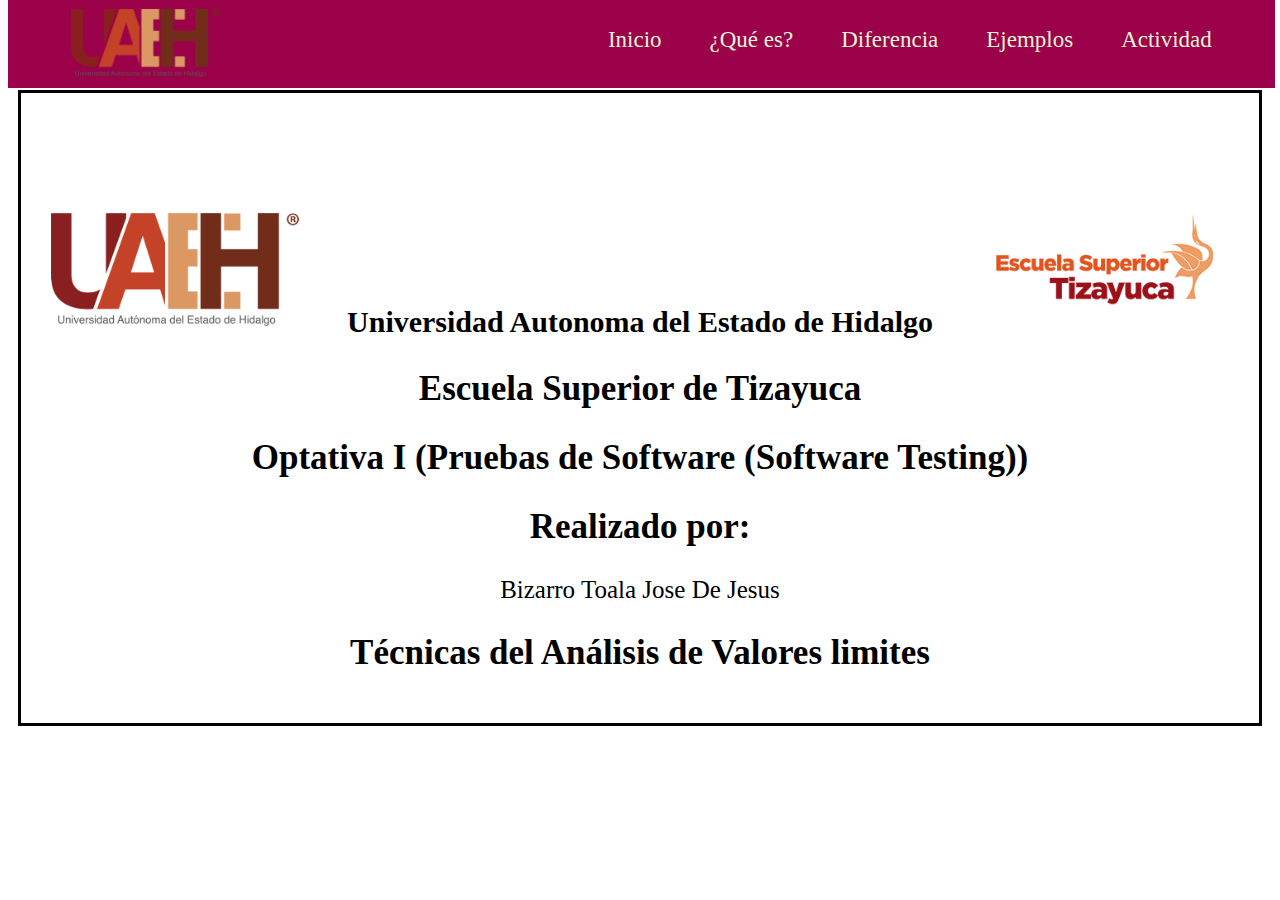
<file: index.html>
<!DOCTYPE html>
<html lang="en">
<head>
    <meta charset="UTF-8">
    <meta http-equiv="X-UA-Compatible" content="IE=edge">
    <meta name="viewport" content="width=device-width, initial-scale=1.0">
    <meta name="title" content="Tecnica del analisis de valores limite">
    <meta name="author" content="Bizarro Toala Jose De Jesus">
    <link rel="stylesheet" href="CSS/estilos.css">
    <title>Valor Limite</title>
</head>

<body>
        <section>
            <nav class="nav">
                <div class="nav-container">
                    <img src="Image/UAEH.png" class="nav-uaeh">
                    <div class="nav-menu">
                        <li class="nav-menu"><a href="index.html" class="nav-a">Inicio</a></li>
                        <li class="nav-menu"><a href="Definicion.html" class="nav-a">¿Qué es?</a></li>
                        <li class="nav-menu"><a href="Diferencia.html" class="nav-a">Diferencia</a></li>
                        <li class="nav-menu"><a href="Ejemplo.html" class="nav-a">Ejemplos</a></li>
                        <li class="nav-menu"><a href="Actividad.html" class="nav-a">Actividad</a></li>
                    </div>
                </div>
            </nav>
        </section>

        <br><br><br><br>

        <section class="section-borde">

            <img src="Image/UAEH.png" class="UAEH">
            <img src="Image/Tizayuca.png" class="ESTi">
            <br><br><br><br>
            <section class="section-portada">
                <h3>Universidad Autonoma del Estado de Hidalgo</h3>
                <h2>Escuela Superior de Tizayuca</h2>
                <h2>Optativa I (Pruebas de Software (Software Testing))</h2>
                <h2>Realizado por:</h2>
                <p>Bizarro Toala Jose De Jesus</p>
                <h2>Técnicas del Análisis de Valores limites</h2>
            </section>
        </section>
</body>
</html>
</file>
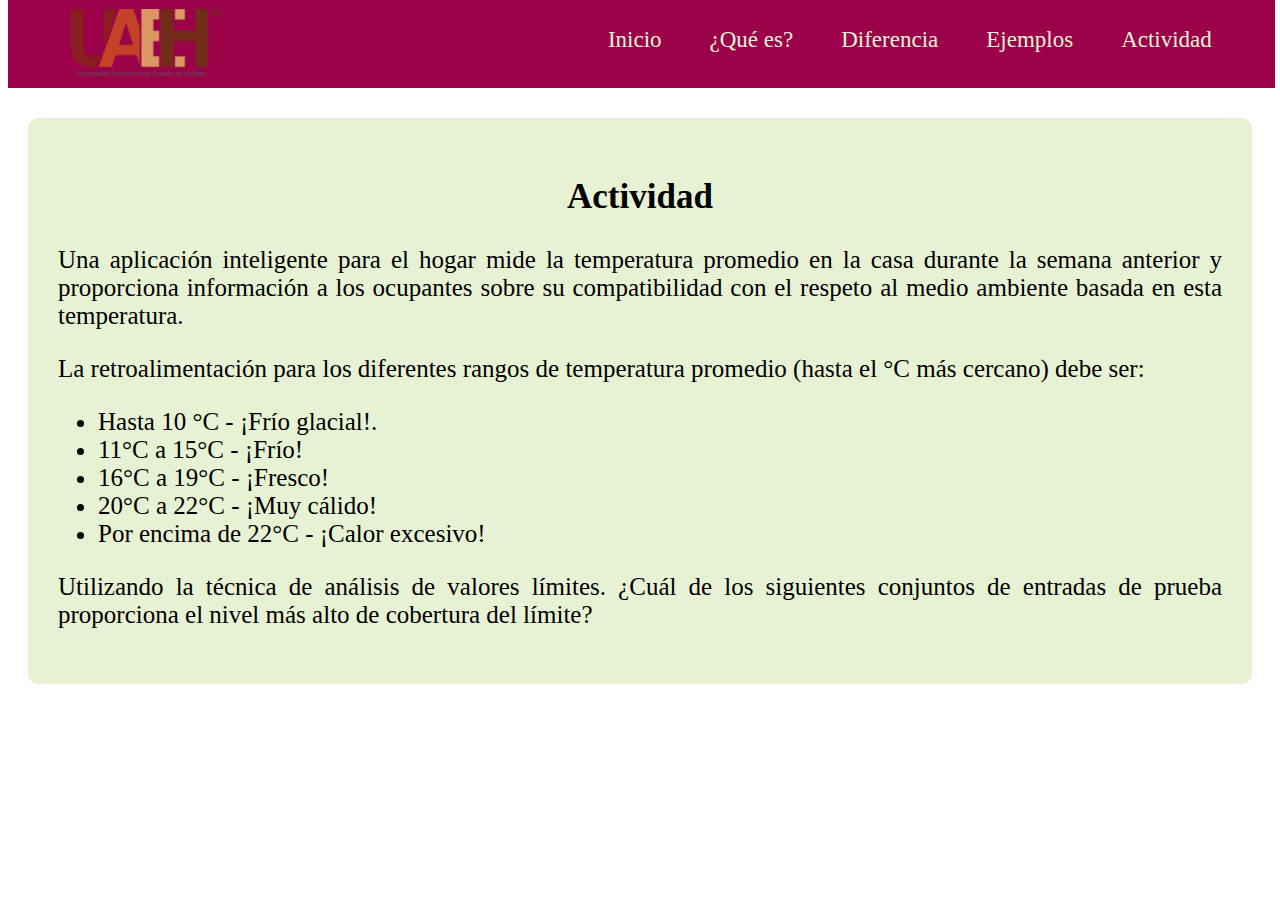
<file: Actividad.html>
<!DOCTYPE html>
<html lang="en">
<head>
    <meta charset="UTF-8">
    <meta http-equiv="X-UA-Compatible" content="IE=edge">
    <meta name="viewport" content="width=device-width, initial-scale=1.0">
    <meta name="title" content="Tecnica del analisis de valores limite">
    <meta name="author" content="Bizarro Toala Jose De Jesus">
    <link rel="stylesheet" href="CSS/estilos.css">
    <title>Valor Limite</title>
</head>
<body>
    <section>
        <nav class="nav">
            <div class="nav-container">
                <img src="Image/UAEH.png" alt="UAEH" class="nav-uaeh">
                <div class="nav-menu">
                    <li class="nav-menu"><a href="index.html" class="nav-a">Inicio</a></li>
                    <li class="nav-menu"><a href="Definicion.html" class="nav-a">¿Qué es?</a></li>
                    <li class="nav-menu"><a href="Diferencia.html" class="nav-a">Diferencia</a></li>
                    <li class="nav-menu"><a href="Ejemplo.html" class="nav-a">Ejemplos</a></li>
                    <li class="nav-menu"><a href="Actividad.html" class="nav-a">Actividad</a></li>
                </div>
            </div>
        </nav>
    </section>

    <section class="section-valores">
        <section class="section">
            <h2>Actividad</h2>
            <p>Una aplicación inteligente para el hogar mide la temperatura promedio en la casa durante la semana anterior y proporciona información a los ocupantes sobre su compatibilidad con el respeto al medio ambiente basada en esta temperatura.</p>
            <p>La retroalimentación para los diferentes rangos de temperatura promedio (hasta el °C más cercano) debe ser:</p>
            <ul>
                <li>Hasta 10 °C - ¡Frío glacial!.</li>
                <li>11°C a 15°C - ¡Frío!</li>
                <li>16°C a 19°C - ¡Fresco!</li>
                <li>20°C a 22°C - ¡Muy cálido!</li>
                <li>Por encima de 22°C - ¡Calor excesivo!</li>
            </ul>
            <p>Utilizando la técnica de análisis de valores límites. ¿Cuál de los siguientes conjuntos de entradas de prueba proporciona el nivel más alto de cobertura del límite?</p>
            <!-- <ol type="a">
                <li>o°C, 11°C, 20°C, 22°C, 23°C</li>
                <li>9°C, 15°C, 19°C, 23°C, 100°C</li>
                <li>10°C, 16°C, 19°C, 22°C, 23°C</li>
                <li>14°C, 15°C, 18°C, 19°C, 21°C, 22°C</li>
            </ol> -->
            </section>
        </section>
    </section>
</body>
</file>
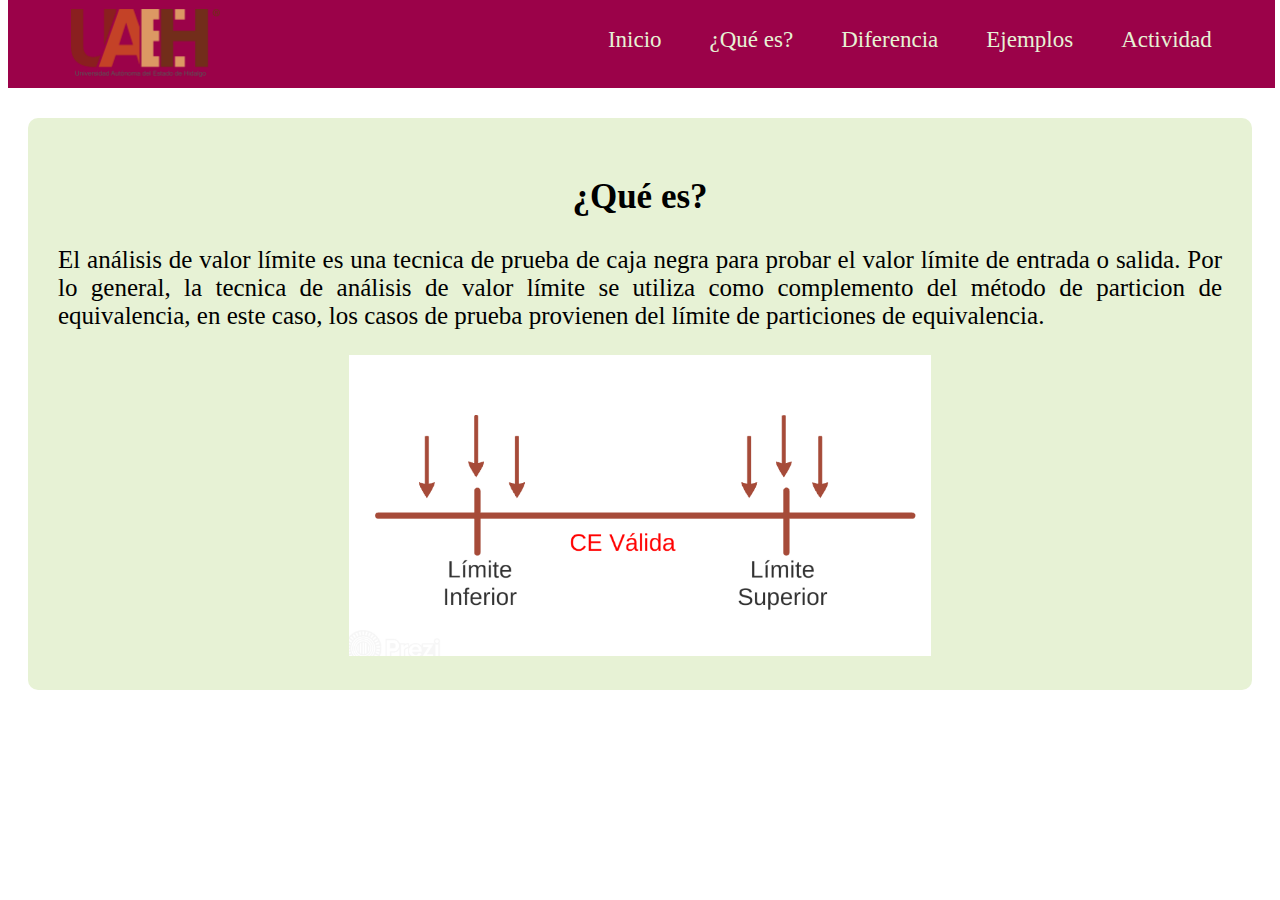
<file: Definicion.html>
<!DOCTYPE html>
<html lang="en">
<head>
    <meta charset="UTF-8">
    <meta http-equiv="X-UA-Compatible" content="IE=edge">
    <meta name="viewport" content="width=device-width, initial-scale=1.0">
    <meta name="title" content="Tecnica del analisis de valores limite">
    <meta name="author" content="Bizarro Toala Jose De Jesus">
    <link rel="stylesheet" href="CSS/estilos.css">
    <title>Valor Limite</title>
</head>
<body>
    <section>
        <nav class="nav">
            <div class="nav-container">
                <img src="Image/UAEH.png" alt="UAEH" class="nav-uaeh">
                <div class="nav-menu">
                    <li class="nav-menu"><a href="index.html" class="nav-a">Inicio</a></li>
                    <li class="nav-menu"><a href="Definicion.html" class="nav-a">¿Qué es?</a></li>
                    <li class="nav-menu"><a href="Diferencia.html" class="nav-a">Diferencia</a></li>
                    <li class="nav-menu"><a href="Ejemplo.html" class="nav-a">Ejemplos</a></li>
                    <li class="nav-menu"><a href="Actividad.html" class="nav-a">Actividad</a></li>
                </div>
            </div>
        </nav>
    </section>

    <section class="section-valores">
        <section class="section">
                <h2>¿Qué es?</h2>
                <p>El análisis de valor límite es una tecnica de prueba de caja negra para probar el valor límite de entrada o salida. Por lo general, la tecnica de análisis de valor límite se utiliza como complemento del método de particion de equivalencia, en este caso, los casos de prueba provienen del límite de particiones de equivalencia.</p>
                <center><img class="img-valor2" src="Image/valor2.png"></center>
            </section>
        </section>
    </section>
</body>
</file>
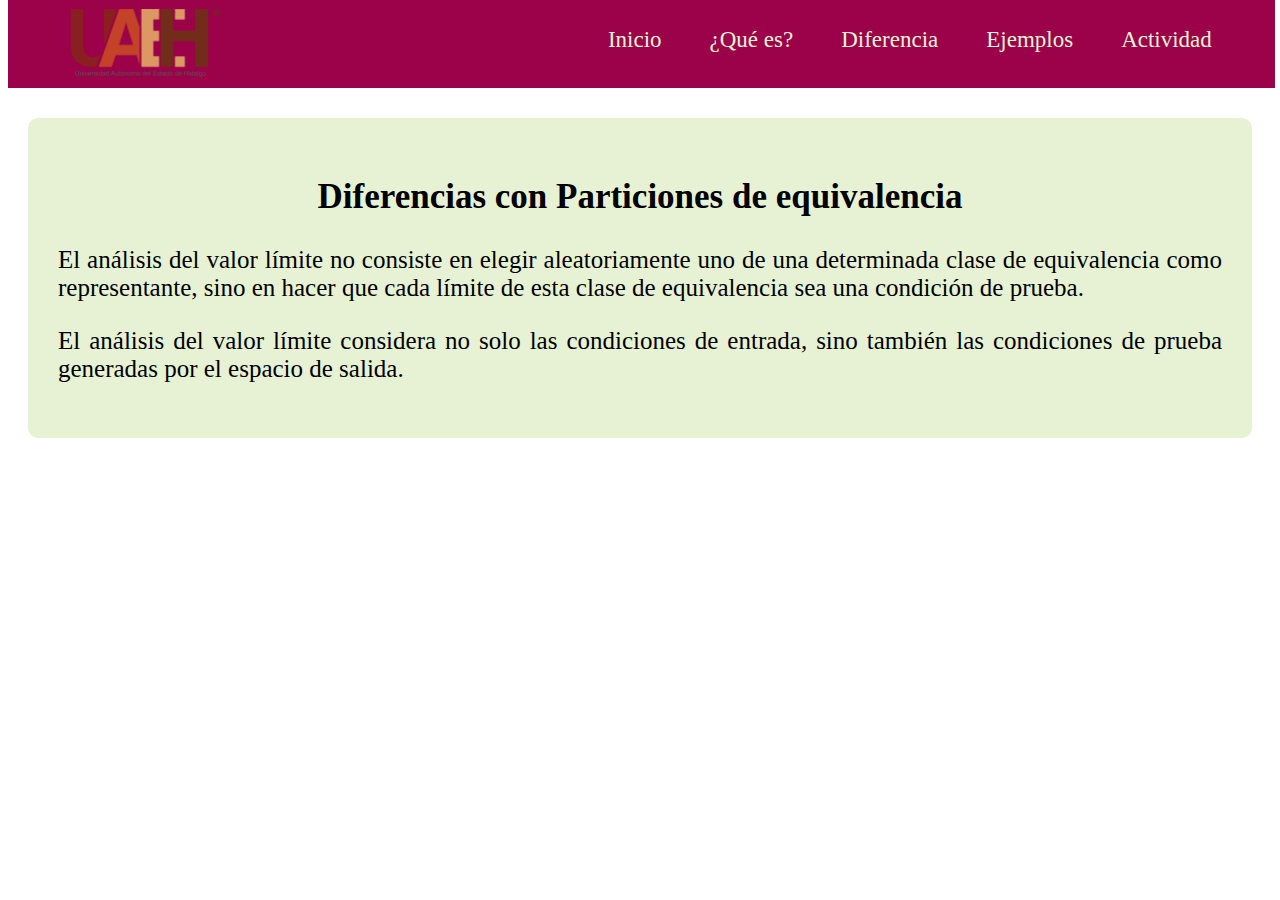
<file: Diferencia.html>
<!DOCTYPE html>
<html lang="en">
<head>
    <meta charset="UTF-8">
    <meta http-equiv="X-UA-Compatible" content="IE=edge">
    <meta name="viewport" content="width=device-width, initial-scale=1.0">
    <meta name="title" content="Tecnica del analisis de valores limite">
    <meta name="author" content="Bizarro Toala Jose De Jesus">
    <link rel="stylesheet" href="CSS/estilos.css">
    <title>Valor Limite</title>
</head>
<body>
    <section>
        <nav class="nav">
            <div class="nav-container">
                <img src="Image/UAEH.png" alt="UAEH" class="nav-uaeh">
                <div class="nav-menu">
                    <li class="nav-menu"><a href="index.html" class="nav-a">Inicio</a></li>
                    <li class="nav-menu"><a href="Definicion.html" class="nav-a">¿Qué es?</a></li>
                    <li class="nav-menu"><a href="Diferencia.html" class="nav-a">Diferencia</a></li>
                    <li class="nav-menu"><a href="Ejemplo.html" class="nav-a">Ejemplos</a></li>
                    <li class="nav-menu"><a href="Actividad.html" class="nav-a">Actividad</a></li>
                </div>
            </div>
        </nav>
    </section>

    <section class="section-valores">
        <section class="section">
                <h2>Diferencias con Particiones de equivalencia</h2>
                <p>El análisis del valor límite no consiste en elegir aleatoriamente uno de una determinada clase de equivalencia como representante, sino en hacer que cada límite de esta clase de equivalencia sea una condición de prueba.</p>
                <p>El análisis del valor límite considera no solo las condiciones de entrada, sino también las condiciones de prueba generadas por el espacio de salida.</p>
            </section>
        </section>
    </section>
</body>
</file>
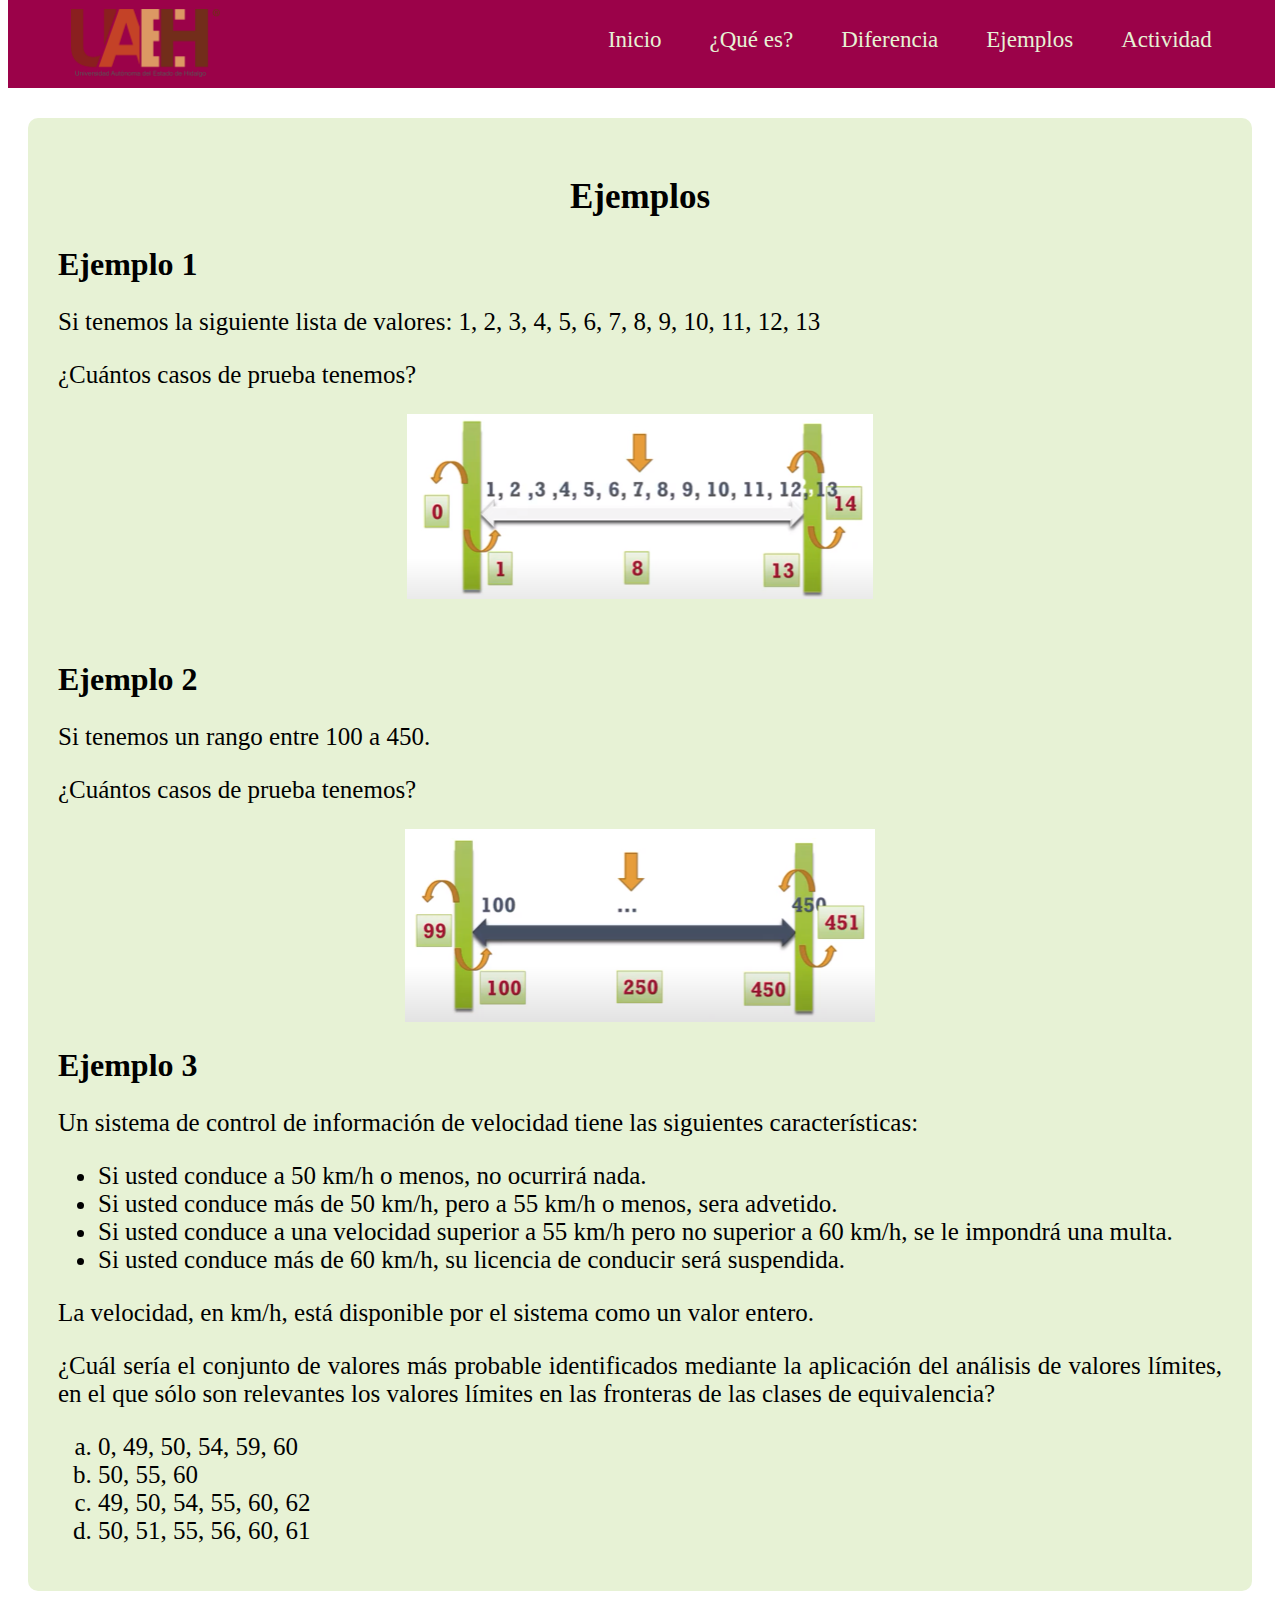
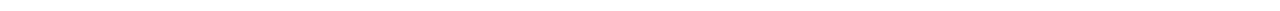
<file: Ejemplo.html>
<!DOCTYPE html>
<html lang="en">
<head>
    <meta charset="UTF-8">
    <meta http-equiv="X-UA-Compatible" content="IE=edge">
    <meta name="viewport" content="width=device-width, initial-scale=1.0">
    <meta name="title" content="Tecnica del analisis de valores limite">
    <meta name="author" content="Bizarro Toala Jose De Jesus">
    <link rel="stylesheet" href="CSS/estilos.css">
    <title>Valor Limite</title>
</head>
<body>
    <section>
        <nav class="nav">
            <div class="nav-container">
                <img src="Image/UAEH.png" alt="UAEH" class="nav-uaeh">
                <div class="nav-menu">
                    <li class="nav-menu"><a href="index.html" class="nav-a">Inicio</a></li>
                    <li class="nav-menu"><a href="Definicion.html" class="nav-a">¿Qué es?</a></li>
                    <li class="nav-menu"><a href="Diferencia.html" class="nav-a">Diferencia</a></li>
                    <li class="nav-menu"><a href="Ejemplo.html" class="nav-a">Ejemplos</a></li>
                    <li class="nav-menu"><a href="Actividad.html" class="nav-a">Actividad</a></li>
                </div>
            </div>
        </nav>
    </section>

    <section class="section-valores">
        <section class="section">
            <h2>Ejemplos</h2>
            <h1>Ejemplo 1</h1>
            <p>Si tenemos la siguiente lista de valores: 1, 2, 3, 4, 5, 6, 7, 8, 9, 10, 11, 12, 13</p>
            <p>¿Cuántos casos de prueba tenemos?</p>
            <center><img src="Image/Ejemplo1.png"></center>
            <br>
            <br>
            <h1>Ejemplo 2</h1>
            <p>Si tenemos un rango entre 100 a 450.</p>
            <p>¿Cuántos casos de prueba tenemos?</p>
            <center><img src="Image/Ejemplo2.png"></center>
            <h1>Ejemplo 3</h1>
            <p>Un sistema de control de información de velocidad tiene las siguientes características:</p>
            <ul>
                <li>Si usted conduce a 50 km/h o menos, no ocurrirá nada.</li>
                <li>Si usted conduce más de 50 km/h, pero a 55 km/h o menos, sera advetido.</li>
                <li>Si usted conduce a una velocidad superior a 55 km/h pero no superior a 60 km/h, se le impondrá una multa.</li>
                <li>Si usted conduce más de 60 km/h, su licencia de conducir será suspendida.</li>
            </ul>
            <p>La velocidad, en km/h, está disponible por el sistema como un valor entero.</p>
            <p>¿Cuál sería el conjunto de valores más probable identificados mediante la aplicación del análisis de valores límites, en el que sólo son relevantes los valores límites en las fronteras de las clases de equivalencia?</p>
            <ol type="a">
                <li>0, 49, 50, 54, 59, 60</li>
                <li>50, 55, 60</li>
                <li>49, 50, 54, 55, 60, 62</li>
                <li>50, 51, 55, 56, 60, 61</li>
            </ol>
            </section>
        </section>
    </section>
</body>
</file>
<file: CSS/estilos.css>
General
h1{
    font-size: 50px;
}
h2{
    font-size: 35px;
    text-align: center;
}
h3{
    font-size: 30px;
}
p, li{
    font-size: 25px;
}

.section{
    margin-bottom: 30px;
    margin: 20px;
    padding: 30px;
    border-radius: 10px;
    background-color: #E7F2D5;
    text-align: justify;
}

/*Navegacion*/
.nav{
    background-color: #9b0249;
    height: 90px;
    color: #8b5295;
    position: fixed;  
    width: 99%; 
    margin-top: -10px;
}
.nav-container{
    display: flex;
    height: 100%;
    width: 90%;
    margin: 0 auto;
    justify-content: space-between;
    align-items: center;
}
.nav-uaeh{
    width: 13%;
}
.nav-menu{
    display: grid;
    grid-auto-flow: column;
    gap: 3em;
    list-style: none;
}
.nav-a{
    font-size: 23px;
    color: #e7f2d5;
    text-decoration: none;
    --clippy: polygon(0 0, 0 0, 0 100%, 0% 100%);

}
.nav-a::after{
    content: "";
    display: block;
    background-color: #c7d989;
    width: 90%;
    margin-top: 3px;
    height: 3px;
    clip-path: var(--clippy);
    transition: .3s;
}
.nav-a:hover{
    --clippy: polygon(0 0, 100% 0, 100% 100%, 0% 100%);
}

.section-borde{
    padding-top: 90px;
    border-style: solid;
    border-color: #000000;
    margin: 10px;
}
.UAEH{
    margin: 30px;
    float: left;
    width: 20%;
}
.ESTi{
    margin: 30px;
    float: right;
    width: 20%;
    
}
.section-portada{
    margin: 50px;
    text-align: center;
}

.section-valores{
    padding-top: 90px;
}

.img-valor2{
    width: 50%;
    margin: auto;
    text-align: center;
}

.container{
    width: 1100px;
    margin: 0px auto;
    border: 1px solid gray;
    }
</file>
